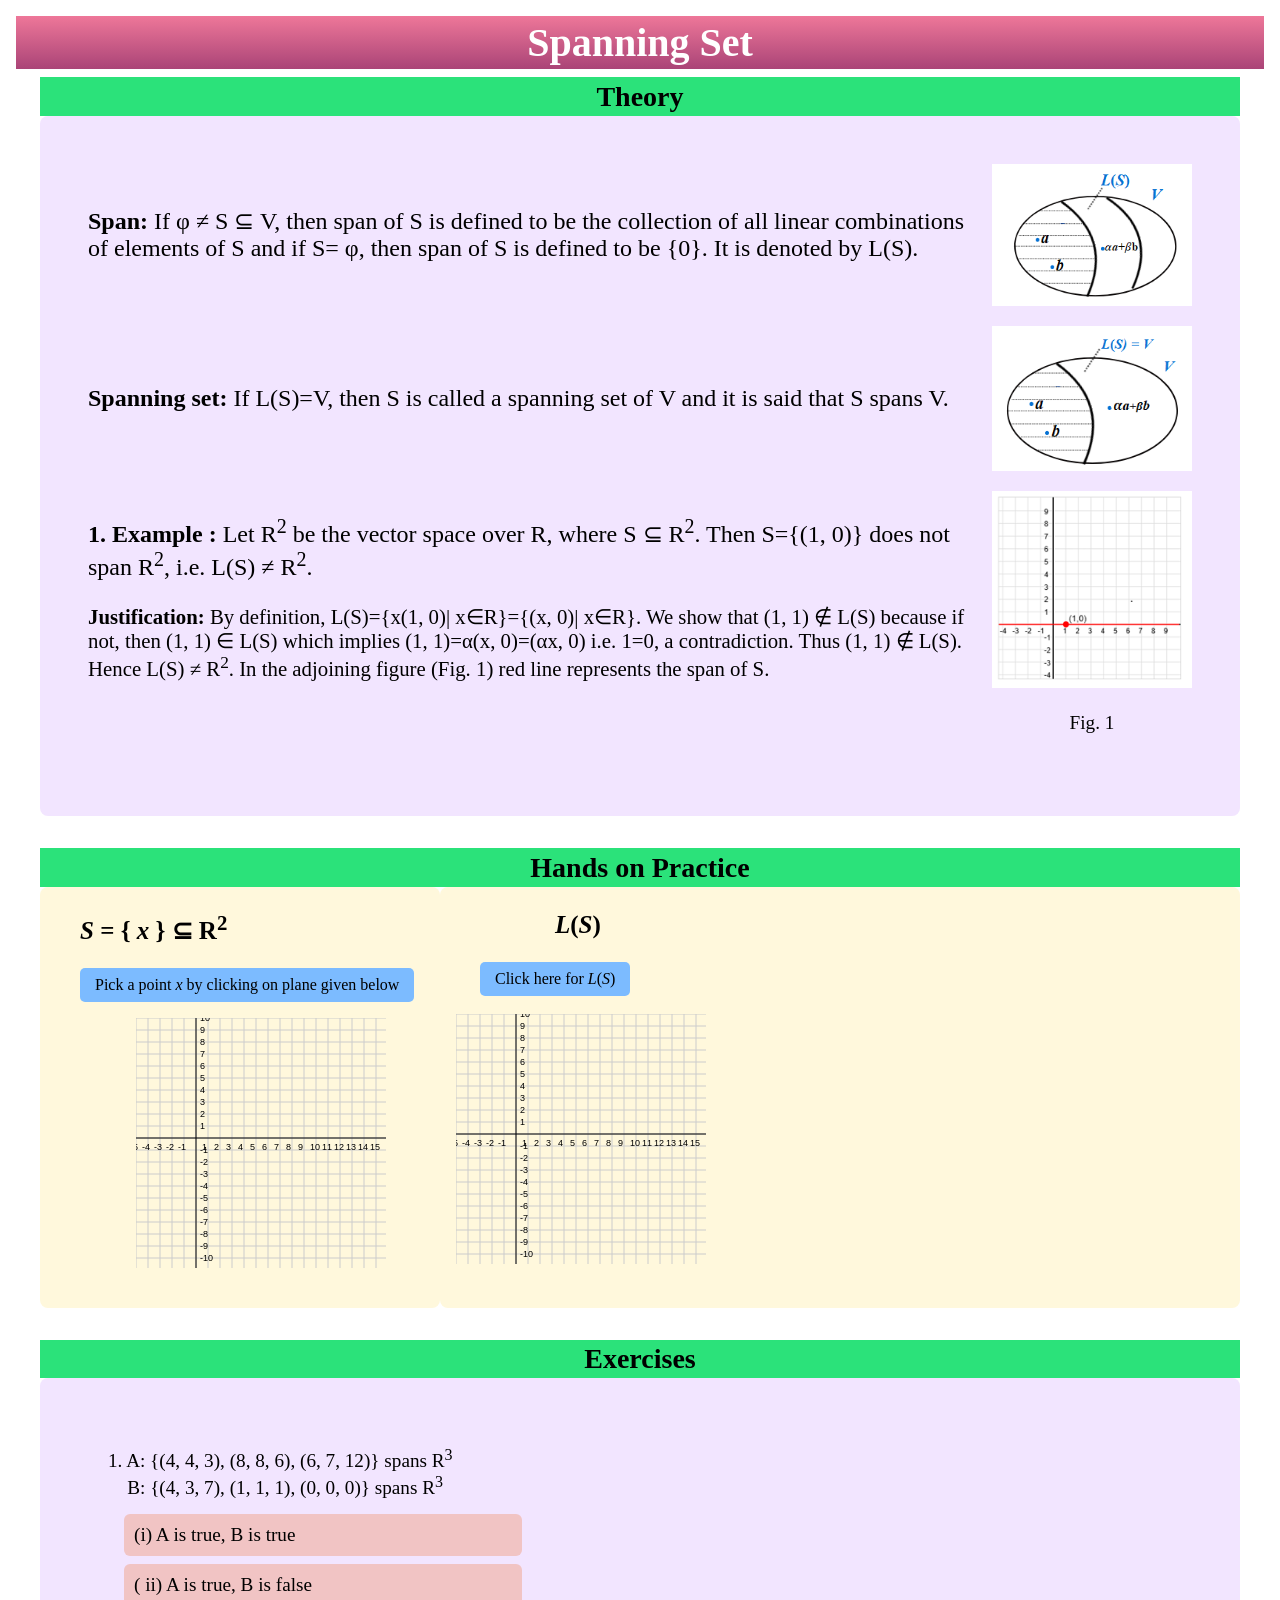
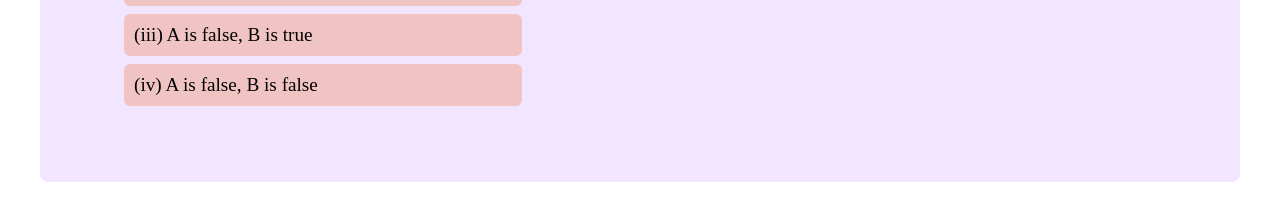
<file: index.html>
<!DOCTYPE html>
<html lang="en">
<head>
    <meta charset="utf-8">
    <meta name="viewport" content="width=device-width, initial-scale=1.0">
    <link rel="stylesheet" type="text/css" href="span.css">
</head>
<style>
   .cont {
  display: flex;
  flex-direction: column;
  gap: 20px;
}

.row {
  display: flex;
  align-items: center;
  gap: 20px;
}

.para {
  flex: 3;   /* text zyada space lega */
}

.row img {
  flex: 1;   /* image kam space legi */
  max-width: 200px;
  width: 100%;
}


</style>
<body>
<main>
    <h2 class="pagehead">Spanning Set</h2>
    <h3 class="simh">Theory</h3> 

    <div id="cont" class="cont">

  <!-- Row 1 -->
  <div class="row">
    <p class="para">
       <b>Span:</b> If φ ≠ S ⊆ V, then span of S is defined to be the collection of all linear combinations of elements of S and if S= φ, then span of S is defined to be {0}. It is denoted by L(S).
    </p>
    <img src="imgs/exp3newimage1.PNG" alt="">
  </div>

  <!-- Row 2 -->
  <div class="row">
    <p class="para">
      <b>Spanning set:</b> If L(S)=V, then S is called a spanning set of V and it is said that S spans V.
    </p>
    <img src="imgs/exp3newimage2.PNG" alt="">
  </div>

  <!-- Row 3 -->
  <!-- <div class="row">
    <p class="para">
      <b>Example:</b> Any example explanation text goes here...
    </p>
    <img src="imgs/exp3newimage3.PNG" alt="">
  </div> -->


            
           
  <div class="question" style="display: flex; align-items: flex-start; gap: 20px;">

  <div style="flex: 1;">
    <p class="para"><b>1. Example :</b> Let R<sup>2</sup> be the vector space over R, where S ⊆ R<sup>2</sup>. Then
     S={(1, 0)} does not span R<sup>2</sup>, i.e. L(S) ≠ R<sup>2</sup>.  </p>
    <p style="font-size: 1.3rem;">
      <b>Justification:</b> By definition, L(S)={x(1, 0)| x∈R}={(x, 0)| x∈R}.  
      We show that (1, 1) ∉ L(S) because if not, then (1, 1) ∈ L(S) which implies  
      (1, 1)=α(x, 0)=(αx, 0) i.e. 1=0, a contradiction.  
      Thus (1, 1) ∉ L(S). Hence L(S) ≠ R<sup>2</sup>.  
      In the adjoining figure (Fig. 1) red line represents the span of S.
    </p>
  </div>
<div>
  <img src="imgs/exp3.2.PNG" alt="Fig. 1" style="width: 200px; height: auto;">
  <p style="text-align: center;">Fig. 1</p>
</div>

</div>


  
  <!-- <button onclick="resetQuiz()">Reset</button> -->


     </div>
      <h3 class="simh">Hands on Practice</h3> 
        <section class="container">
            
            <div class="column">
              
                <h3 class="boxhead"><i>S</i> = { <i>x</i> } ⊆ R<sup>2</sup> </h3>
                <button type="submit" onclick="point1()" value="Pick a point x">Pick a point <i>x</i> by clicking on plane given below</button><p id="oespan" style="color:darkblue;"></p>
                <canvas id="planeCanvas" width="250" height="250" style="margin-left: 5rem;"></canvas><br>
                <p id="note1" style="color:red;"></p>
            </div>
<br>
            <div class="column">
                <h3 class="boxhead">&emsp;&emsp;&emsp;<i>L</i>(<i>S</i>)</h3>
                <button type="submit" onclick="submitPoint()" value="Pick a point x">Click here for <i>L</i>(<i>S</i>)</button><br><br>
                <canvas id="vectorCanvas" width="250" height="250""></canvas><br>

                <p id="note2" class="para" style="color:red;"></p>

                <!-- <button class="subhead" id="subhead" type="submit" onclick="showgraphs2();" value="Pick another point (y) - ">Pick another point (<i>y</i>) -</button><br>
                <div id="showgraphs2" style = "display:none;">
                    <div  class="responsive-two-column-grid">
                        <div class="case">
                            <input id="btn1" type="submit" onclick="pnt2()" value="on line"><br><br>
                            <canvas id="canvas" width="150" height="150"></canvas><br>
                            <p id='span2line' style="color:darkblue;"></p>
                        </div>
                        <div class="case">
                            <input id="btn2" type="submit" onclick="pnt3()" value="not on line"><br><br>
                            <canvas id="tecanvas" width="150" height="150"></canvas><br>
                            <p id="span2R2" style="color:darkblue;"></p>
                            
                        </div>
                    </div>
                </div> -->
                

            </div>
            <!-- <div class="column">
                <h3 class="boxhead"><i>L</i>(<i>S</i>), for <i>S</i> = {  <i>x</i><sub>1</sub> ,  <i>x</i><sub>2</sub> , ... ,  <i>x</i><sub>n</sub> }</h3>
                <button type="submit" onclick="pt1()" value="Pick a point">Pick a point</button><br><br>
                <canvas id="multicanvas" width="250" height="250"></canvas><br>

                <p id="note3" style="color:red;"></p>

                <button class="subhead" id="subhead" type="submit" onclick="showgraphsn();" value="Pick more points ">Pick more points </button><br>
                <div id="showgraphsn" style = "display:none;">
                    <div class="responsive-two-column-grid">
                        <div class="case">
                            <input id="btn3" type="submit" onclick="pt2()" value="on line"><br><br>
                            <canvas id="mecanvas" width="250" height="150"></canvas><br>
                            <p id='spannline' style="color:darkblue;"></p>
                        </div>
                        <div class="case">
                            <input id="btn4" type="submit" onclick="pt3()" value="at least one not on line"><br><br>
                            <canvas id="mtecanvas" width="150" height="150"></canvas><br>
                            <p id='spannRn' style="color:darkblue;"></p>
                        </div>
                    </div>
                </div>
                
                
            </div> -->
        </section>
        
        <h3 class="simh">Exercises</h3>
        <div id="cont" style="float: center; align-content:right;" class="cont">
            
           <div class="quiz-box">
  <div class="question">
    1.  A: {(4, 4, 3), (8, 8, 6), (6, 7, 12)} spans R<sup>3</sup> <br>
    &emsp;B: {(4, 3, 7), (1, 1, 1), (0, 0, 0)} spans R<sup>3</sup></li>

  </div>

  <div class="option" onclick="checkAnswer(this, '(i)')"> (i) A is true, B is true</div>
  <div class="option" onclick="checkAnswer(this, '(ii)')">( ii) A is true, B is false</div>
  <div class="option" onclick="checkAnswer(this, '(iii)')"> (iii) A is false, B is true</div>
  <div class="option" onclick="checkAnswer(this, '(iv)')"> (iv) A is false, B is false</div>

  <div id="result"></div>
  <!-- <button onclick="resetQuiz()">Reset</button> -->
</div>

     </div>


    </main>


    <script>
function checkAnswer(element, option) {

  const correct = '(iv)';
  const options = document.querySelectorAll('.option');
  const result = document.getElementById('result');

  options.forEach(opt => opt.classList.remove('correct', 'wrong'));

  if (option === correct) {
    element.classList.add('correct');
    result.innerHTML = "✅ Correct Answer!";
    result.style.color = "green";
  } else {
    element.classList.add('wrong');
    result.innerHTML = "❌ Incorrect Answer! <br> <span style='color: green;'>Correct answer is option " + correct + ".</span>";
    result.style.color = "red";

    // highlight correct answer
    options.forEach(opt => {
      if (opt.innerText.startsWith(correct)) {
        opt.classList.add('correct');
      }
    });
  }
}

function resetQuiz() {
  const options = document.querySelectorAll('.option');
  const result = document.getElementById('result');

  options.forEach(opt => opt.classList.remove('correct', 'wrong'));
  result.innerHTML = "";
}
</script>
</body>
<script src="span.js"></script>

</html>
</file>
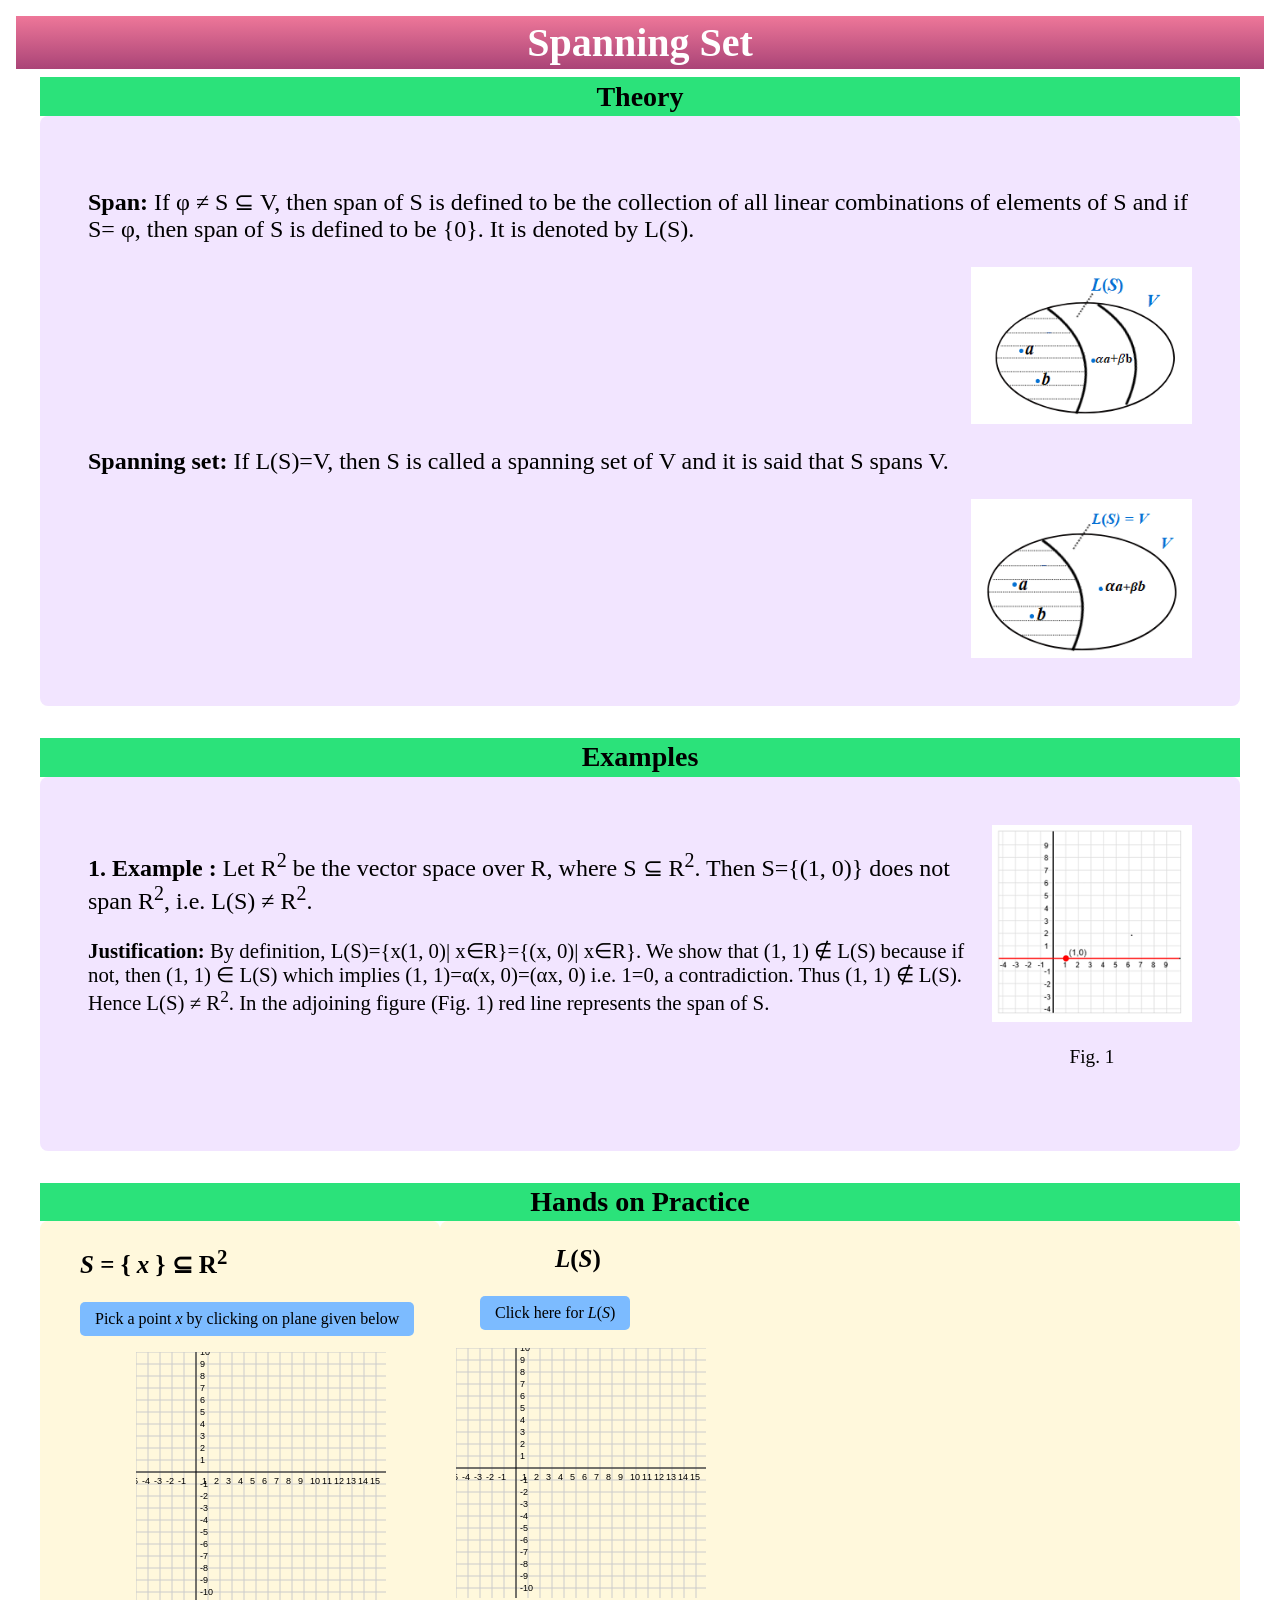
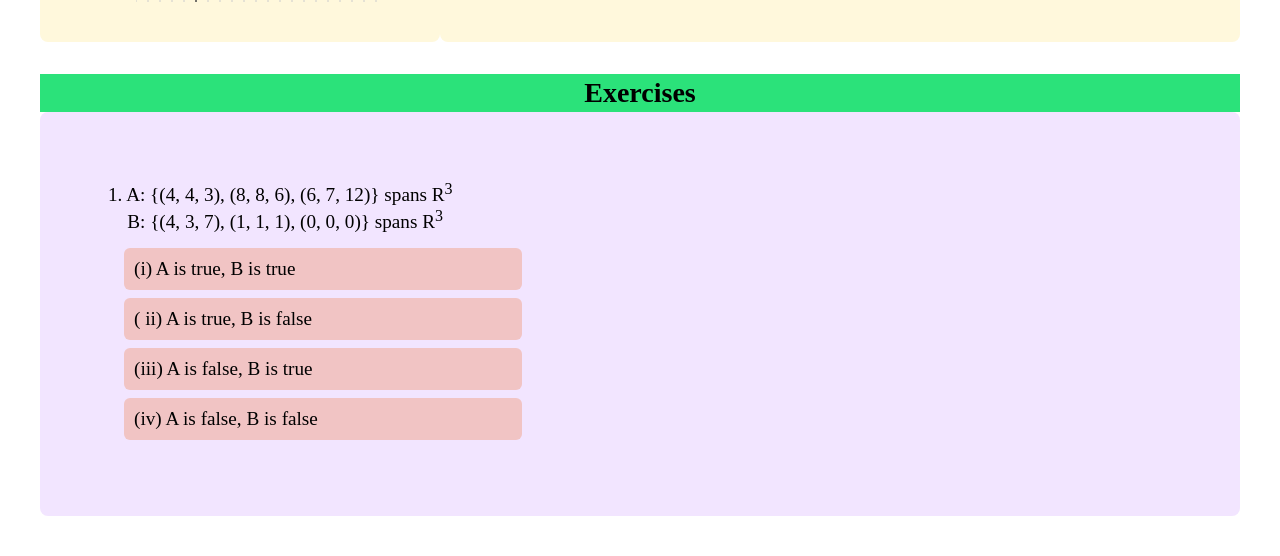
<file: sample.html>
<!DOCTYPE html>
<html lang="en">
<head>
    <meta charset="utf-8">
    <meta name="viewport" content="width=device-width, initial-scale=1.0">
    <link rel="stylesheet" type="text/css" href="span.css">
</head>
<style>
    .previous{
    display: block;
    float:left;
    background-color: #04AA6D;
    color: white;
    font-size: 18px;
    margin-top: 0.5rem;
    align-content: center;
    text-align: center;
    padding: 8px 16px;
    text-decoration: none;
    width:8rem;
}
.previous:hover {
  background-color: #ada;
  color: black;
}
</style>
<body>
<main>
    <h2 class="pagehead">Spanning Set</h2>
    <h3 class="simh">Theory</h3> 
    <div id="cont" style="float: center; align-content:right;" class="cont">
            <p class="para"><b>Span:</b> If φ ≠ S ⊆ V, then span of S is defined to be the collection of all linear combinations of elements of S and if S= φ, then span of S is defined to be {0}. It is denoted by L(S).  </p>
           <img src="imgs/exp3newimage1.PNG" alt="" style="display: block;
margin-left: auto;">

            <p class="para"><b>Spanning set:</b> If L(S)=V, then S is called a spanning set of V and it is said that S spans V.</p>
            <img src="imgs/exp3newimage2.PNG" alt="" style=" display: block;
margin-left: auto;">

     </div>

      <h3 class="simh">Examples</h3>
        <div id="cont" style="float: center; align-content:right;" class="cont">
            
           
  <div class="question" style="display: flex; align-items: flex-start; gap: 20px;">

  <div style="flex: 1;">
    <p class="para"><b>1. Example :</b> Let R<sup>2</sup> be the vector space over R, where S ⊆ R<sup>2</sup>. Then
     S={(1, 0)} does not span R<sup>2</sup>, i.e. L(S) ≠ R<sup>2</sup>.  </p>
    <p style="font-size: 1.3rem;">
      <b>Justification:</b> By definition, L(S)={x(1, 0)| x∈R}={(x, 0)| x∈R}.  
      We show that (1, 1) ∉ L(S) because if not, then (1, 1) ∈ L(S) which implies  
      (1, 1)=α(x, 0)=(αx, 0) i.e. 1=0, a contradiction.  
      Thus (1, 1) ∉ L(S). Hence L(S) ≠ R<sup>2</sup>.  
      In the adjoining figure (Fig. 1) red line represents the span of S.
    </p>
  </div>
<div>
  <img src="imgs/exp3.2.PNG" alt="Fig. 1" style="width: 200px; height: auto;">
  <p style="text-align: center;">Fig. 1</p>
</div>

</div>


  
  <!-- <button onclick="resetQuiz()">Reset</button> -->


     </div>
      <h3 class="simh">Hands on Practice</h3> 
        <section class="container">
            
            <div class="column">
              
                <h3 class="boxhead"><i>S</i> = { <i>x</i> } ⊆ R<sup>2</sup> </h3>
                <button type="submit" onclick="point1()" value="Pick a point x">Pick a point <i>x</i> by clicking on plane given below</button><p id="oespan" style="color:darkblue;"></p>
                <canvas id="planeCanvas" width="250" height="250" style="margin-left: 5rem;"></canvas><br>
                <p id="note1" style="color:red;"></p>
            </div>
<br>
            <div class="column">
                <h3 class="boxhead">&emsp;&emsp;&emsp;<i>L</i>(<i>S</i>)</h3>
                <button type="submit" onclick="submitPoint()" value="Pick a point x">Click here for <i>L</i>(<i>S</i>)</button><br><br>
                <canvas id="vectorCanvas" width="250" height="250""></canvas><br>

                <p id="note2" class="para" style="color:red;"></p>

                <!-- <button class="subhead" id="subhead" type="submit" onclick="showgraphs2();" value="Pick another point (y) - ">Pick another point (<i>y</i>) -</button><br>
                <div id="showgraphs2" style = "display:none;">
                    <div  class="responsive-two-column-grid">
                        <div class="case">
                            <input id="btn1" type="submit" onclick="pnt2()" value="on line"><br><br>
                            <canvas id="canvas" width="150" height="150"></canvas><br>
                            <p id='span2line' style="color:darkblue;"></p>
                        </div>
                        <div class="case">
                            <input id="btn2" type="submit" onclick="pnt3()" value="not on line"><br><br>
                            <canvas id="tecanvas" width="150" height="150"></canvas><br>
                            <p id="span2R2" style="color:darkblue;"></p>
                            
                        </div>
                    </div>
                </div> -->
                

            </div>
            <!-- <div class="column">
                <h3 class="boxhead"><i>L</i>(<i>S</i>), for <i>S</i> = {  <i>x</i><sub>1</sub> ,  <i>x</i><sub>2</sub> , ... ,  <i>x</i><sub>n</sub> }</h3>
                <button type="submit" onclick="pt1()" value="Pick a point">Pick a point</button><br><br>
                <canvas id="multicanvas" width="250" height="250"></canvas><br>

                <p id="note3" style="color:red;"></p>

                <button class="subhead" id="subhead" type="submit" onclick="showgraphsn();" value="Pick more points ">Pick more points </button><br>
                <div id="showgraphsn" style = "display:none;">
                    <div class="responsive-two-column-grid">
                        <div class="case">
                            <input id="btn3" type="submit" onclick="pt2()" value="on line"><br><br>
                            <canvas id="mecanvas" width="250" height="150"></canvas><br>
                            <p id='spannline' style="color:darkblue;"></p>
                        </div>
                        <div class="case">
                            <input id="btn4" type="submit" onclick="pt3()" value="at least one not on line"><br><br>
                            <canvas id="mtecanvas" width="150" height="150"></canvas><br>
                            <p id='spannRn' style="color:darkblue;"></p>
                        </div>
                    </div>
                </div>
                
                
            </div> -->
        </section>
        
        <h3 class="simh">Exercises</h3>
        <div id="cont" style="float: center; align-content:right;" class="cont">
            
           <div class="quiz-box">
  <div class="question">
    1.  A: {(4, 4, 3), (8, 8, 6), (6, 7, 12)} spans R<sup>3</sup> <br>
    &emsp;B: {(4, 3, 7), (1, 1, 1), (0, 0, 0)} spans R<sup>3</sup></li>

  </div>

  <div class="option" onclick="checkAnswer(this, '(i)')"> (i) A is true, B is true</div>
  <div class="option" onclick="checkAnswer(this, '(ii)')">( ii) A is true, B is false</div>
  <div class="option" onclick="checkAnswer(this, '(iii)')"> (iii) A is false, B is true</div>
  <div class="option" onclick="checkAnswer(this, '(iv)')"> (iv) A is false, B is false</div>

  <div id="result"></div>
  <!-- <button onclick="resetQuiz()">Reset</button> -->
</div>

     </div>


    </main>


    <script>
function checkAnswer(element, option) {

  const correct = '(iv)';
  const options = document.querySelectorAll('.option');
  const result = document.getElementById('result');

  options.forEach(opt => opt.classList.remove('correct', 'wrong'));

  if (option === correct) {
    element.classList.add('correct');
    result.innerHTML = "✅ Correct Answer!";
    result.style.color = "green";
  } else {
    element.classList.add('wrong');
    result.innerHTML = "❌ Incorrect Answer! <br> <span style='color: green;'>Correct answer is option " + correct + ".</span>";
    result.style.color = "red";

    // highlight correct answer
    options.forEach(opt => {
      if (opt.innerText.startsWith(correct)) {
        opt.classList.add('correct');
      }
    });
  }
}

function resetQuiz() {
  const options = document.querySelectorAll('.option');
  const result = document.getElementById('result');

  options.forEach(opt => opt.classList.remove('correct', 'wrong'));
  result.innerHTML = "";
}
</script>
</body>
<script src="span.js"></script>

</html>
</file>
<file: span.css>
body {
  margin: 0;
  padding: 0.5rem;
}

.container {
    display: grid;
    grid-template-columns:.5fr 0fr 1fr;
    margin: 0rem 2rem 2rem 2rem;
    
}



#cont{
      padding: 3rem;
      margin: 0rem 2rem 2rem 2rem;
  border-radius: 8px;
  background-color: rgb(242, 229, 255);
  
  
}
.para, #result{
    font-size: 1.5rem
}
img{
    width: 20%;
    height: auto;

}

.column {
  padding: 1rem;
  border-radius: 8px;
  background-color: lightyellow;
  background-color: cornsilk;
}

@media (max-width: 1024px) {
  .container {
    grid-template-columns: 1fr;
  }
}
.pagehead{
    display: block;
    text-align: center;
    background: linear-gradient(180deg, #e79, #a47);
    padding: 0.2rem 0.2rem 0.2rem 0.2rem;
    float:center;
    margin: 0.5rem;
    font-size: 2.5rem;
    color: white;
}
.simh{
    display: block;
    text-align: center;
    background: rgb(43, 226, 122);
    padding: 0.2rem 0.2rem 0.2rem 0.2rem;
    float:center;
    margin: 0 2rem;
    font-size: 28px;
    color: rgb(0, 0, 0);
}

.quiz-box {
 
  padding: 20px;
  width: 430px;
  
 
}

.question {
  font-size: 1.2rem;
  margin-bottom: 15px;
}

.option {
  display: block;
  background: #f1c4c4;
  padding: 10px;
  margin: 8px 1rem;
  border-radius: 6px;
  cursor: pointer;
  font-size: 1.2rem;
}

.option:hover {
  background: #ddd;
}

.correct {
  background: #4CAF50 !important;
  color: white;
}

.wrong {
  background: #f44336 !important;
  color: white;
}

button {
  margin-top: 15px;
  margin-left: 1.5rem;
  padding: 8px 15px;
  border: none;
  background: #7cbbff;
  color: rgb(0, 0, 0);
  border-radius: 5px;
  cursor: pointer;
  font-family: 'Times New Roman', Times, serif;
  font-size: 1rem;
}
.boxhead{
    font-size: 25px;
    padding: 0;
    margin: 0.5rem;
    margin-left: 1.5rem;
}

.case{
    border: 1px solid #935;
    margin: 0.1rem;
}
    .responsive-two-column-grid {
            display:block;
        }

        .responsive-two-column-grid > * {
            padding:0.5rem;
        }
        @media (min-width:768px) {
            .responsive-two-column-grid {
                display: grid;
                grid-template-columns: 1fr 1fr;
            }
        }
    
   
    #btn1{
        background-color: #903;
        padding: 0.1rem 0.2rem;
        color:white;
    }
    #btn2{
        background-color: #903;
        padding: 0.1rem 0.2rem;
        color:white;
    }
    #btn3{
        background-color: #903;
        padding: 0.1rem 0.2rem;
        color:white;
    }
    #btn4{
        background-color: #903;
        padding: 0.1rem 0.2rem;
        color:white;
    }
</file>
